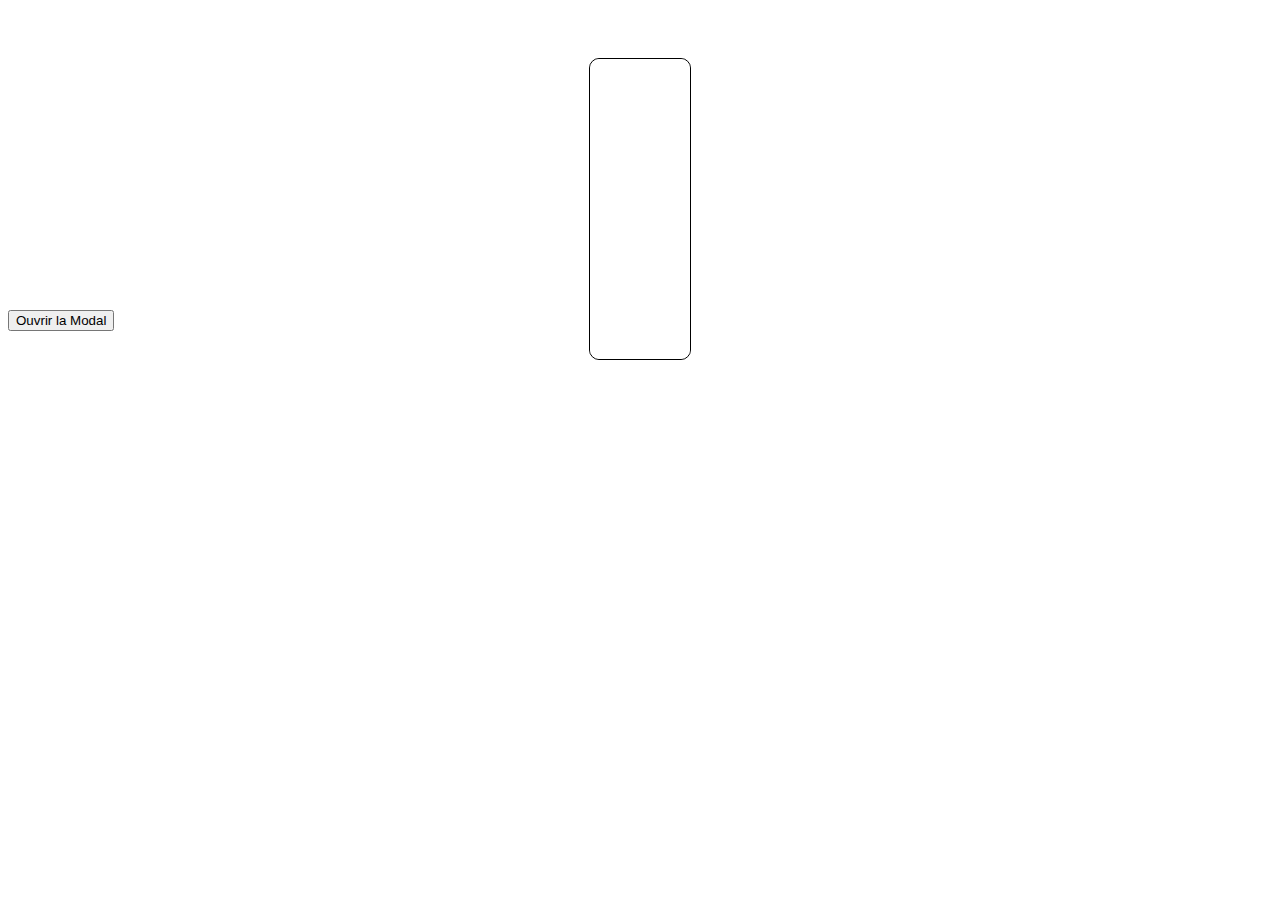
<file: JavaScript 2/index.html>
<!DOCTYPE html>
<html lang="en">
<head>
    <meta charset="UTF-8">
    <meta name="viewport" content="width=device-width, initial-scale=1.0">    
    <link rel="stylesheet" href="style.css">
    <title>Document</title>
</head>
<body>
<div id="nombre"></div>
<div id="palindrome"></div>


<div id="traffic-light">
    <div id="red"></div>
    <div id="orange"></div>
    <div id="green"></div>
</div>

<!-- Ouvres la Modal -->
<button id="myBtn">Ouvrir la Modal</button>

<!-- la Modal -->
<div id="myModal" class="modal">

  <!-- Modal contenu -->
  <div class="modal-content">
    <span class="close">&times;</span>
    <p>SuperModal: la meilleure, l'originale</p>
  </div>

</div>

</body>


<!--</script>
<script src="javascriptRevision.js">
<script src="javascriptExo3.js"></script>
<script src="javascriptExo4.js"></script>

-->

<script src="javascriptExo5.js"></script>
<script src="javascriptExo6.js"></script>
</script>
</html>
</file>
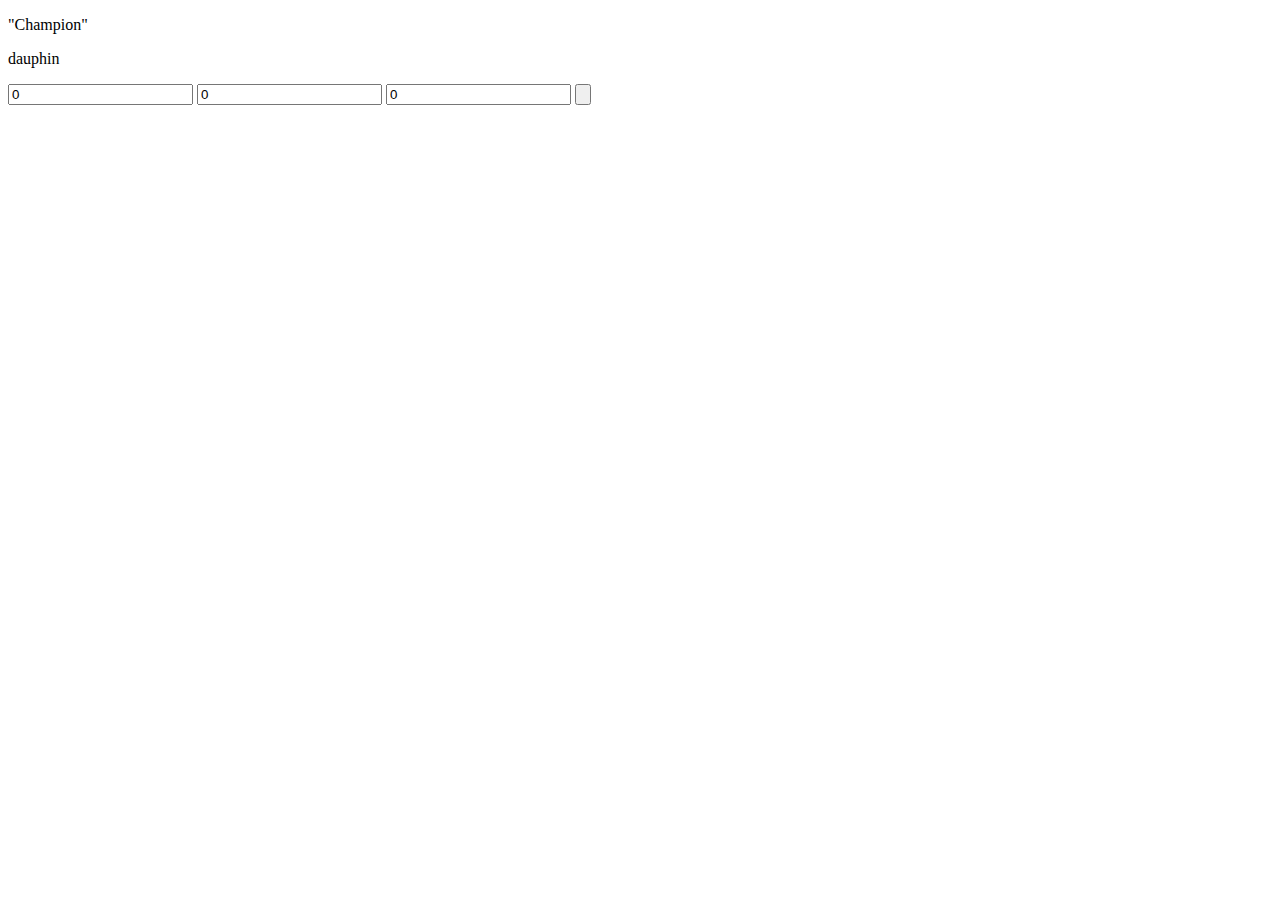
<file: JS.FORM1/index.html>
<!DOCTYPE html>
<html lang="en">
<head>
    <meta charset="UTF-8">
    <meta name="viewport" content="width=device-width, initial-scale=1.0">
    
    <title>Document</title>
</head>
<body>
    <p id champ1 =>
        "Champion"
    </p> 
    <p id champ2>
        dauphin
    </p>
    <form action="" method="get">
       
        <input type="text" id="premier-nombre" value="0"/>
        <input type="text" id="second-nombre" value="0"/>
        <input type="text" id="resultat" value="0"/>
        <input type="button" id="mon-bouton"/>
    </form>


    
    <script src="index.js"></script>

</body>
</html>
</file>
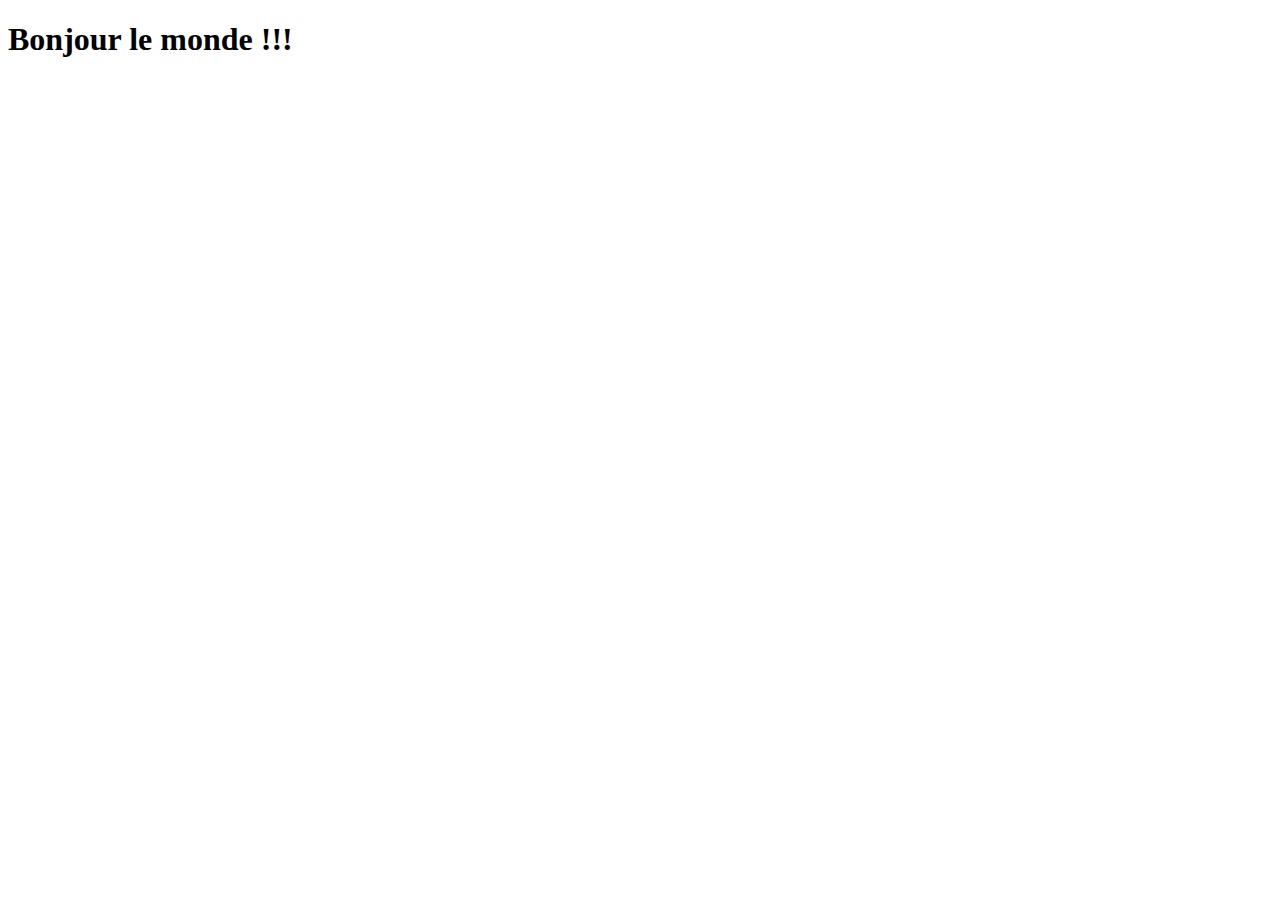
<file: bonjour.html>
<!DOCTYPE html>
<html lang="en">
<head>
    <meta charset="UTF-8">
    <meta name="viewport" content="width=device-width, initial-scale=1.0">
    <title>Document</title>
</head>
<body>
    <h1 id = "world">  
        Bonjour le monde !!!</h1>
    <script src="./bonjour.js"></script>
</body>
</html>
</file>
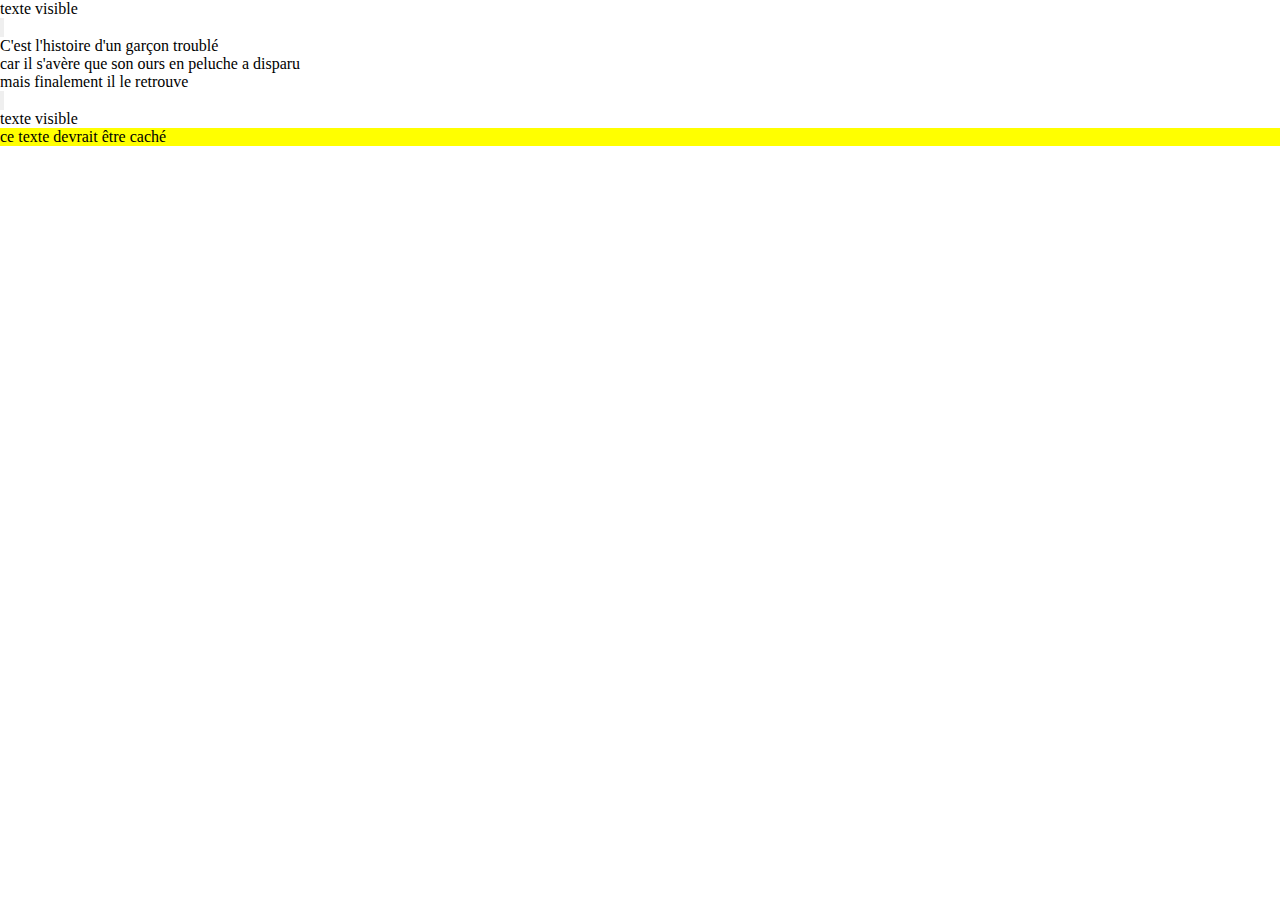
<file: exo10.html>
<!DOCTYPE html>
<html lang="en">
<head>
    <meta charset="UTF-8">
    <meta name="viewport" content="width=device-width, initial-scale=1.0">
    <link rel="stylesheet" href="style10.css">
    <title>Document</title>
</head>
<body>
    
    <p id="premier">texte visible</p>
    <p id="second" class="hidden">ce texte devrait être caché</p>
<input type="button" id="mon-bouton">
    <p>C'est l'histoire d'un garçon troublé</p>
    <p class="spoiler">car il s'avère que son ours en peluche a disparu</p>
    <p class="spoiler">mais finalement il le retrouve</p>
    <input type="button" id="mon-2emebouton">
    <p id="troisieme">texte visible</p>
    <p id="quatrieme" class="background-color">ce texte devrait être caché</p>
    
</input>
</body>
<script src="./exo10.js"></script>
</html>
</file>
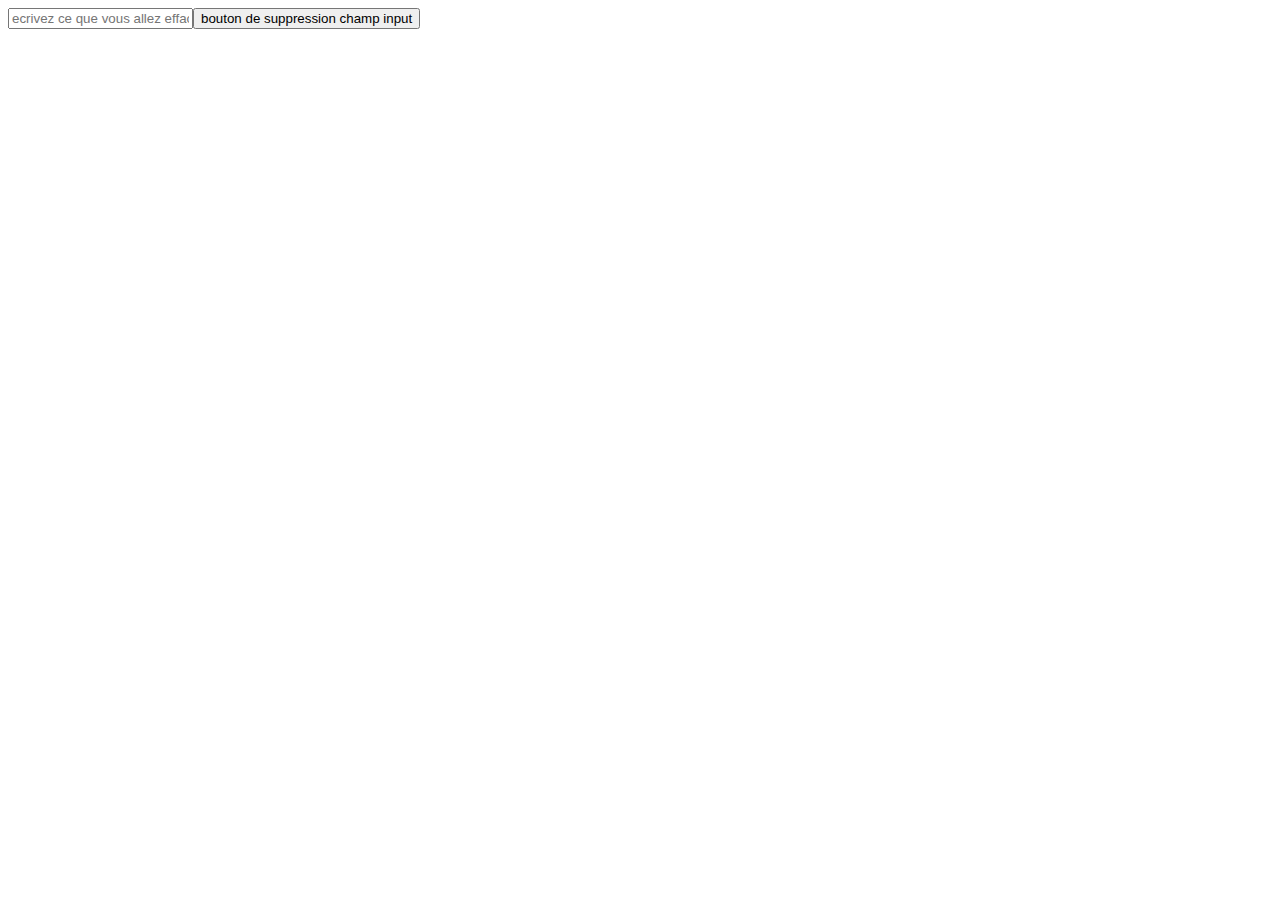
<file: exo11Bis.html>
<!DOCTYPE html>
<html lang="en">
<head>
    <meta charset="UTF-8">
    <meta name="viewport" content="width=device-width, initial-scale=1.0">
    <title>Document</title>
</head>
<body>
    
</body>
<script src="./exo11Bis.js"></script>
</html>
</file>
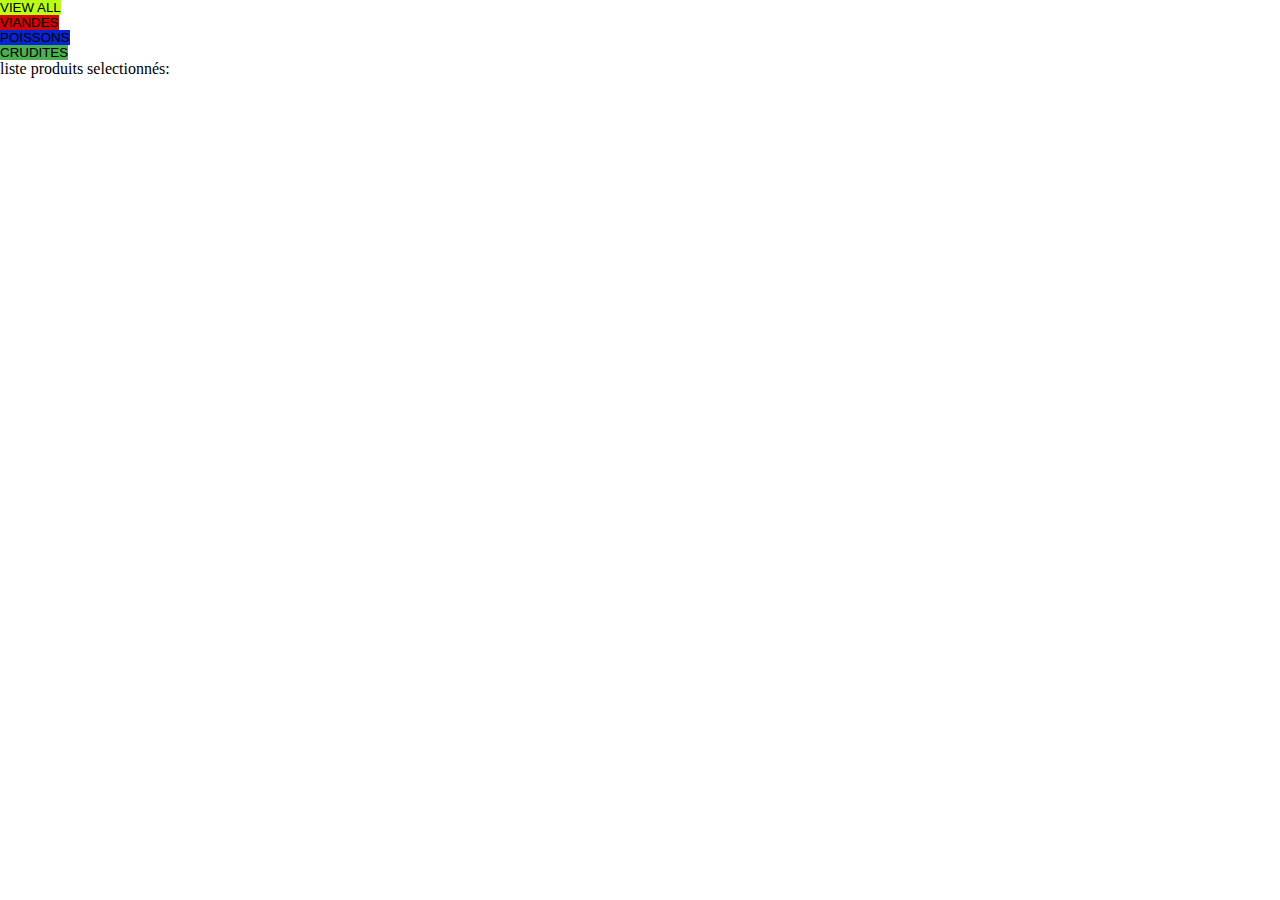
<file: filtrageParCategorie.html>
<!DOCTYPE html>
<html lang="en">
<head>
    <meta charset="UTF-8">
    <meta name="viewport" content="width=device-width, initial-scale=1.0">
    <link rel="stylesheet" href="filtrageParCategorie.css">
    <title>Document</title>
</head>
<body>
    <div class="buttons">
        <button id="btnViewAll">VIEW ALL</button>
        <button id="btnViandes">VIANDES</button>
        <button id="btnPoissons">POISSONS</button>
        <button id="btnCrudites">CRUDITES</button>
        <!-- <label >
            <input type="checkbox" id="btnViewAll" value="VIEW ALL">
            VIEW ALL
        </label> -->
        <!-- <label >
            <input type="checkbox" id="btnViandes" name="categorie" value="Viandes">
            VIANDES
        </label> -->
        <!-- <label >
            <input type="checkbox" id="btnPoissons" name="categorie" value="poissons">
            POISSONS
        </label> -->
        <!-- <label >
            <input type="checkbox" id="btnCrudites" name="categorie" value="Crudites">
            CRUDITES
        </label> -->
        <!-- <input label="btnViewAll" type="checkbox" >VIEW ALL"> -->
        
    </div>
    liste produits selectionnés:
    <article>
        <p class="hidden viandes">poulet</p>
        <p class="hidden viandes">viande rouge</p>
        <p class="hidden viandes">viande blanche</p>
        <p class="hidden viandes">Thon</p>
        <p class="hidden viandes">Bar</p>
    </article>
    
    <article>
        <p class="hidden poissons">Sole</p> 
        <p class="hidden poissons">Bar</p> 
        <p class="hidden poissons">Thon</p> 
        <p class="hidden poissons">Maigre</p> 
    </article>
    
   <article>
        <p class="hidden crudites">salade</p>
        <p class="hidden crudites">Mash</p>
        <p class="hidden crudites">carottes</p>
        <p class="hidden crudites">radis</p>
        


    
    
   </article>

    
    
</body>
<script src="./filtrageParCategorie.js"></script>
</html>
</file>
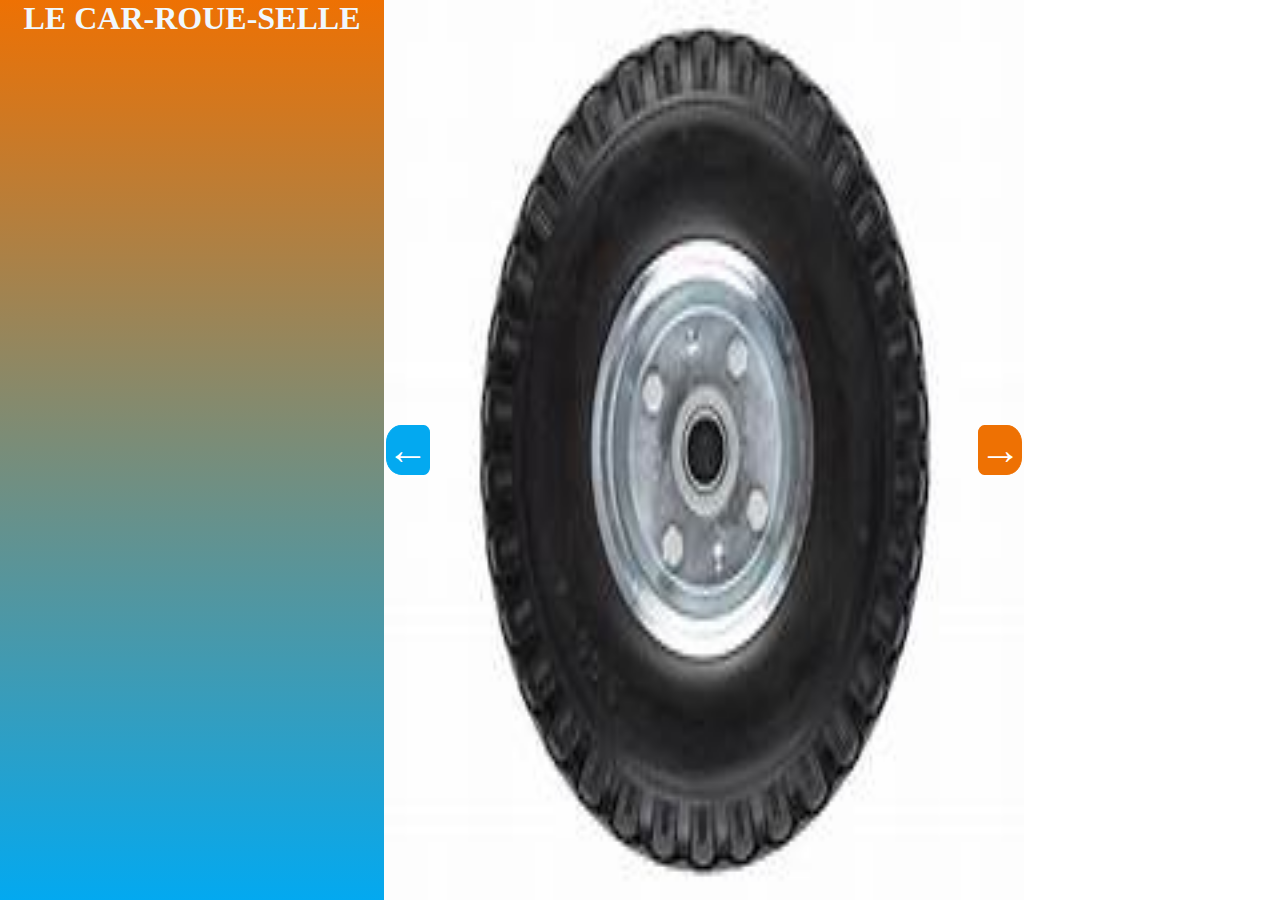
<file: carrousel/prototypeCarrousel.html>
<!DOCTYPE html>
<html lang="en">
<head>
    <meta charset="UTF-8">
    <meta name="viewport" content="width=device-width, initial-scale=1.0">
    <link rel="stylesheet" href="prototypeCarrousel.css">
    <title>Document</title>
</head>
<body>
    <header>
        <div class="titleText">
            <h1>LE CAR-ROUE-SELLE</h1>
        </div>
        <div class="carrousel">
                <button class="buttonContainer" id="left">&#8592
                </button>
                <button class="buttonContainer" id="right">&#8594
                </button>
            <ul>
                <li class="slide">
                    <img id="image1" src="" alt="">
                </li>
                <li class="slide display">
                    <img  id="image2" src="" alt="">
                </li>
                <li class="slide">
                    <img  id="image3" src="" alt="">
                </li>
            </ul>   
        </div>
    </header>
</body>
<script src="./prototypeCarrousel.js"></script>
</html>
</file>
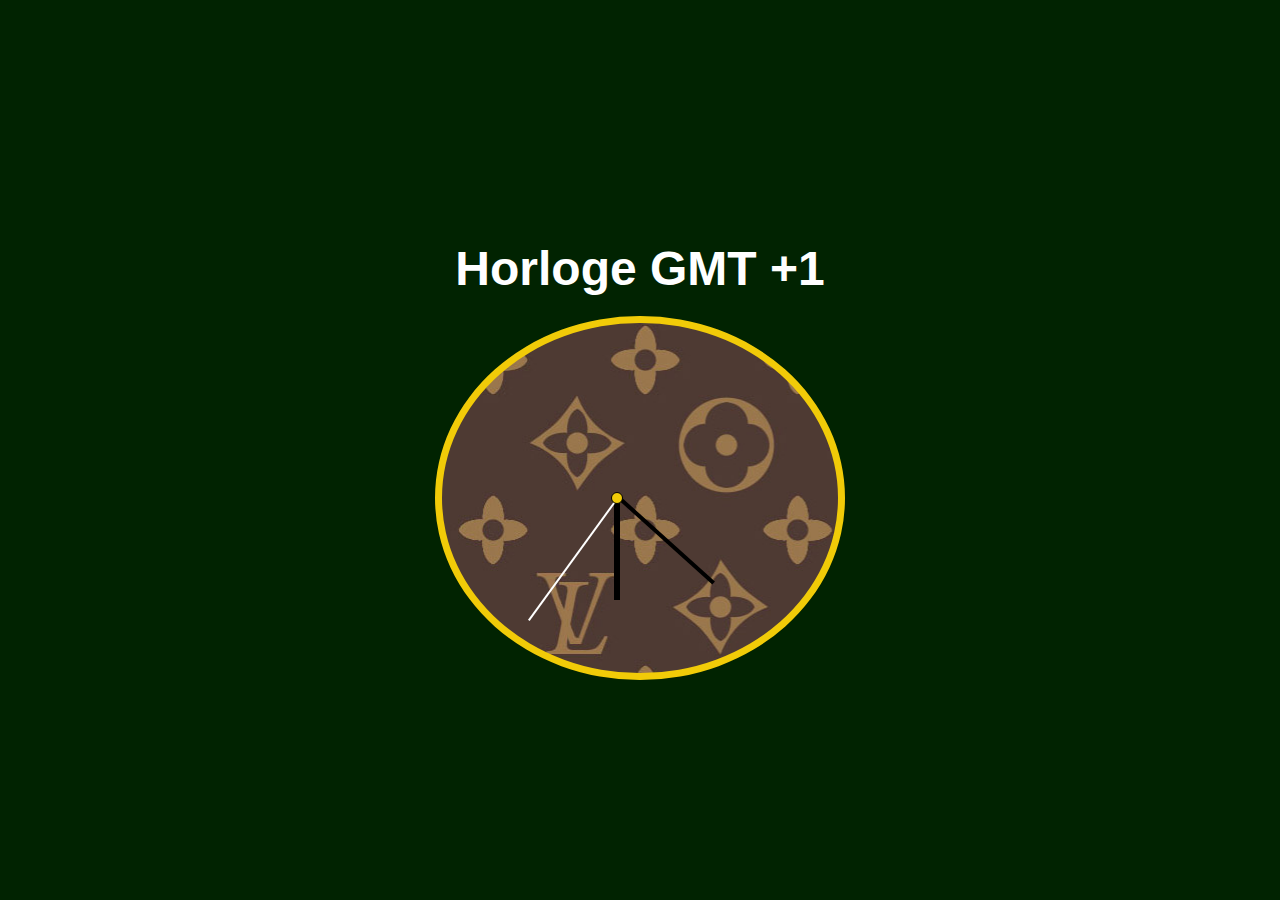
<file: horloge/horloge.html>
<!DOCTYPE html>
<html lang="en">
<head>
    <meta charset="UTF-8">
    <meta name="viewport" content="width=device-width, initial-scale=1.0">
    <link rel="stylesheet" href="horloge.css">
    <title>Document</title>
</head>
<body>
    <header>
        <h1>Horloge GMT +1</h1>
        <div class="clock">
            <div class="wrap">
                <div class="hour"></div>
                <div class="minute"></div>
                <div class="second"></div>  
                <div class="point"></div>  
            </div> 
        </div>

    </header>
</body>
<script src="horloge.js"></script>
</html>
</file>
<file: JavaScript 2/style.css>
/***********************************************FEU TRICOLORE****************************************/

#traffic-light {
    width: 100px;
    height: 300px;
    border: 1px solid black;
    border-radius: 10px;
    margin: auto;
    position: relative;
    top: 50px;
    display: flex;
    flex-direction: column;
  }
  
  #red, #orange, #green {
    width: 100%;
    height: 33.33%;
    border-radius: 10px;
    position: absolute;
    left: 0;
    box-sizing: border-box;
    transition: background-color 1s;
  }
  #orange{
    background-color:white;
    top: 100px;
  }
  #red{
    background-color: white;
  }
  
  #green{
    background-color: white;
    top: 200px;
  }
  


/***********************************************MODALLLL****************************************/

.modal {
  display: none; /* Hidden by default */
  position: fixed; /* Stay in place */
  z-index: 1; /* Sit on top */
  left: 0;
  top: 0;
  width: 100%; /* Full width */
  height: 100%; /* Full height */
  overflow: auto; /* Enable scroll if needed */
  background-color: rgb(0,0,0); /* Fallback color */
  background-color: rgba(0,0,0,0.4); /* Black w/ opacity */
}

/* Modal Content/Box */
.modal-content {
  background-color: #fefefe;
  margin: 15% auto; /* 15% from the top and centered */
  padding: 20px;
  border: 1px solid #888;
  width: 80%; /* Could be more or less, depending on screen size */
}

/* The Close Button */
.close {
  color: #aaa;
  float: right;
  font-size: 28px;
  font-weight: bold;
}

.close:hover,
.close:focus {
  color: black;
  text-decoration: none;
  cursor: pointer;
}
</file>
<file: style10.css>
*{
    margin: 0;
    padding: 0;

}
.hidden{
    display: none;
}

.background-color{
    background-color: yellow;
}
</file>
<file: filtrageParCategorie.css>
*{
    padding: 0;
    margin: 0;
    border: 0;
}
.hidden{
    display: none;
}
.viandes{
    /* display: flex; */
    justify-content: space-evenly;
    align-items: center;
    color: #d10606;
}
.poissons{
    /* display: flex; */
    justify-content: space-evenly;
    align-items: center;
    color: #0625d4;
}
.crudites{
    /* display: flex; */
    justify-content: space-evenly;
    align-items: center;
    color: #4CAF50;
}
.buttons{
    display: flex;
    flex-direction: column;
    
}
#btnViandes{
    background-color: #d10606; 
    width: fit-content;

}
#btnPoissons{
    background-color: #0625d4; 
    width: fit-content;
}
#btnCrudites{
    background-color: #4CAF50; 
    width: fit-content;
}
#btnViewAll{
    background-color: #b8ff13; 
    width: fit-content;
}
</file>
<file: carrousel/prototypeCarrousel.css>
*{
    margin: 0;
    padding: 0;
    box-sizing: border-box;
}
header{
   
    height: 100%;
    width: 100%;
    display: grid;
    grid-template-columns: 30% 70%;
}
.carrousel{
    height: 100vh;
    width: 50vw;
    position: relative;
   
}
button{
    position: absolute;
    background: rgb(238, 113, 3);
    outline: none;
    font-size: 2.6rem;
    z-index: 3;
    cursor: pointer;
    color: white ;
    transform: translateY(-50%);
    top: 50%;
}
#left{
    background: rgb(3, 169, 240) ;
    border-radius: 35% 15% 15% 35% ;
    left: 2px;
    border: solid  rgb(3, 169, 240)  1px;
}
#right{
    background: rgb(238, 113, 3);
    border-radius: 15% 35% 35% 15% ;
    right: 2px;
    border: solid rgb(238, 113, 3) 1px;
}
.titleText{
    background: linear-gradient(rgb(238, 113, 3) , rgb(3, 169, 240));
    color: aliceblue;
    text-align: center;
    height: 100%;
}
.carrousel li{
    list-style: none;
}
.slide{
    position: absolute;
    height: 100%;
    width: 100%;
    opacity: 0;
}
/* on faire disparaitre les images avec l'opacitée 0 une fois qu'elles sont les unes sur les autres */
.slide img{
    height: 100%;
    width: 100%;
   
}
.slide.display{
    width: 100%;
    opacity: 1;
   
}
/* on fait apparaitre seulement l'image dotée de la classe display */
ul li{
    height: 100%;
    width: 100%;
    
}
</file>
<file: horloge/horloge.css>
*{
    margin: 0;
    padding: 0;
    box-sizing: border-box;
}
body{
    background: rgb(1, 35, 1);
    display: flex;
    align-items: center;
    justify-content: center;
    height: 100vh;
}
h1{
    font-family: 'Franklin Gothic Medium', 'Arial Narrow', Arial;
    color: white;
    font-size: 48px;
    margin: 20px;
    
}
header{
    display: flex;
    flex-direction: column;
    justify-content: space-between;
}
.clock{
border-radius: 50%;
background-image: image-set(url("products-louis_vuitton-829192.jpeg"));

border: 7px solid rgb(241, 203, 8);
}
.wrap{
    width: 350px;
    height: 350px;
    position: relative;
    /* les aiguilles se deplace par rapport au wrap , les positions absolute a l'interieur se deplaceront par rapport a cette position relative */
}
.minute,.hour{
    position: absolute;
    height: 100px;
    width: 6px;
    background: black;
    margin: auto;
    left: 0;
    right: 0;
    bottom: 0;
    top: -27%;
    transform-origin: bottom center;
    /* permet de placer l'origine de la future transformation en bas de l'aiguille */
    transform: rotate(0deg);

}
.minute{
    position: absolute;
    height: 130px;
    width: 4px;
    margin: auto;
    top: -38%;
    left: 0;
    right: 0;
    bottom: 0;
    transform-origin: bottom center;
    transform: rotate(90deg);
}
.second{
    position: absolute;
    height: 150px;
    width: 2px;
    background: white;
    margin: auto;
    top:-42%;
    left: 0;
    right: 0;
    bottom: 0;
    transform-origin: bottom center;
    transform: rotate(180deg);
}
.point{
    position: absolute;
    margin: auto;
    top: 0;
    left: 0;
    right: 0;
    bottom: 0;
    width: 12px;
    height: 12px;
    background: rgb(241, 203, 8);
    border-radius: 50%;
    border: 1px solid black;
}
</file>
